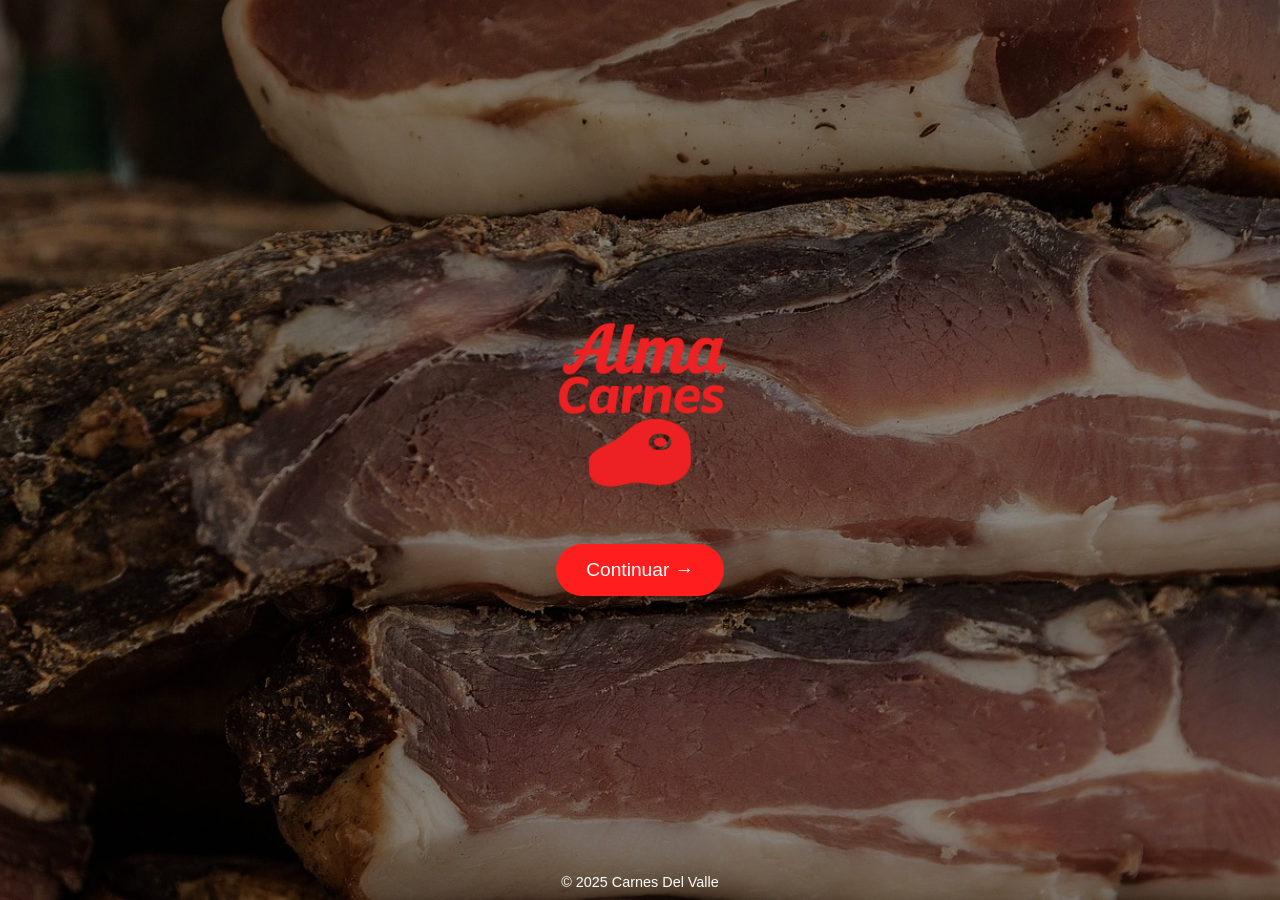
<file: index.html>
<!DOCTYPE html>
<html lang="es">
<head>
  <meta charset="UTF-8" />
  <meta name="viewport" content="width=device-width, initial-scale=1.0"/>
  <title>AlmaCarnes</title>
  <link rel="stylesheet" href="./css/index.css">
</head>
<body>

  <div class="slider">
    <!-- Estas imágenes las puedes reemplazar por URLs reales o locales -->
    <div class="slide active" style="background-image: url('./img/index1.webp');"></div>
    <div class="slide" style="background-image: url('./img/index2.webp');"></div>
    <div class="slide" style="background-image: url('./img/index3.webp');"></div>
  </div>

  <div class="content">
    <img class="logo" src="./img/logo.webp" alt="Logo Carnicería" style="width: 200px;" />

    <a href="./select.html" class="boton">Continuar →</a>
    <footer>&copy; 2025 Carnes Del Valle</footer>
  </div>

  <script src="./js/index.js"></script>
</body>
</html>
</file>
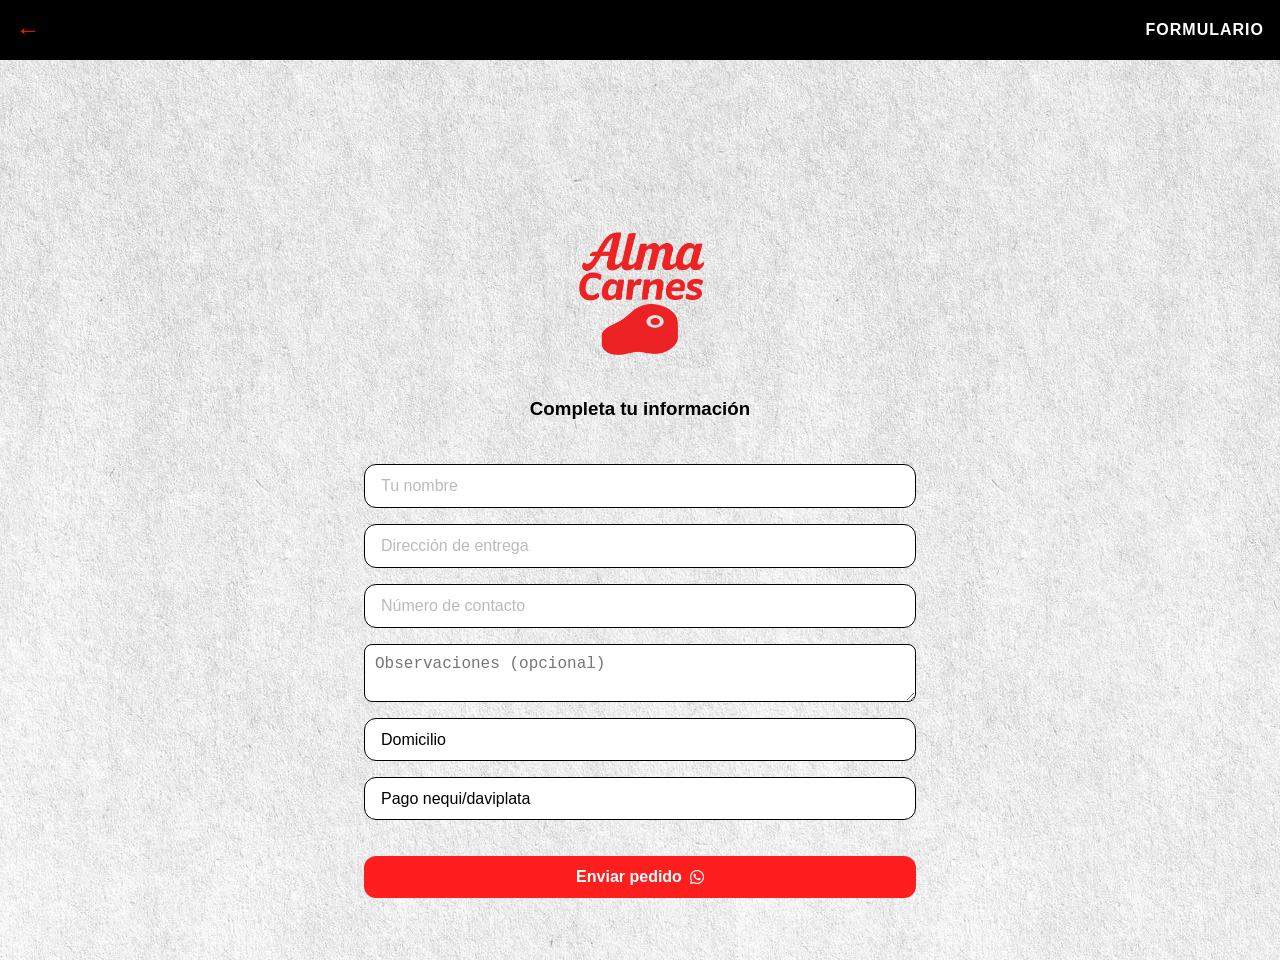
<file: customer.html>
<!DOCTYPE html>
<html lang="es">
<head>
  <meta charset="UTF-8" />
  <meta name="viewport" content="width=device-width, initial-scale=1.0" />
  <title>Datos del Cliente</title>
  <link rel="stylesheet" href="./css/customer.css" />
  <link rel="stylesheet" href="https://cdnjs.cloudflare.com/ajax/libs/font-awesome/6.5.0/css/all.min.css"/>
</head>
<body>

  <!-- HEADER -->
  <div class="cart-header">
    <a href="#" class="back-button" id="btn-back">←</a>
    <h2>FORMULARIO</h2>
  </div>

  <!-- WRAPPER -->
  <main class="form-wrapper">
    
    <!-- LOGO -->
    <div class="logo">
      <img src="./img/logo.webp" alt="RapiBurger">
    </div>

    <!-- TÍTULO -->
    <h3>Completa tu información</h3>

    <!-- FORMULARIO -->
    <!-- FORMULARIO -->
    <div class="formulario">
      <input type="text" id="nombre" placeholder="Tu nombre" required maxlength="60">
      <input type="text" id="direccion" placeholder="Dirección de entrega" required maxlength="30">
      <input type="tel" id="telefono" placeholder="Número de contacto" required>

      <!-- 🔹 Nuevo campo Observaciones -->
      <textarea id="observaciones" placeholder="Observaciones (opcional)" maxlength="200"></textarea>

      <select id="entrega">
        <option>Domicilio</option>
        <option>Recoger</option>
      </select>

      <select id="pago">
        <option>Pago nequi/daviplata</option>
        <option>Contra entrega</option>
      </select>

      <button class="enviar" onclick="finalizarPedido()">
        Enviar pedido <i class="fa-brands fa-whatsapp"></i>
      </button>
    </div>

  </main>

  <!-- Scripts -->
  <script src="./js/customer.js"></script>

  <!-- Validación teléfono (máx. 10 dígitos) -->
  <script>
    const telefonoInput = document.getElementById("telefono");
    telefonoInput.addEventListener("input", function () {
      this.value = this.value.replace(/\D/g, ""); // solo números
      if (this.value.length > 10) {
        this.value = this.value.slice(0, 10);
      }
    });
  </script>

  <!-- Botón volver dinámico -->
  <script>
    document.getElementById("btn-back").addEventListener("click", function (e) {
      e.preventDefault();
      const referrer = document.referrer;
      if (referrer && (referrer.includes("menu.html") || referrer.includes("offers.html"))) {
        window.location.href = referrer;
      } else {
        window.location.href = "menu.html"; // fallback
      }
    });
  </script>

</body>
</html>
</file>
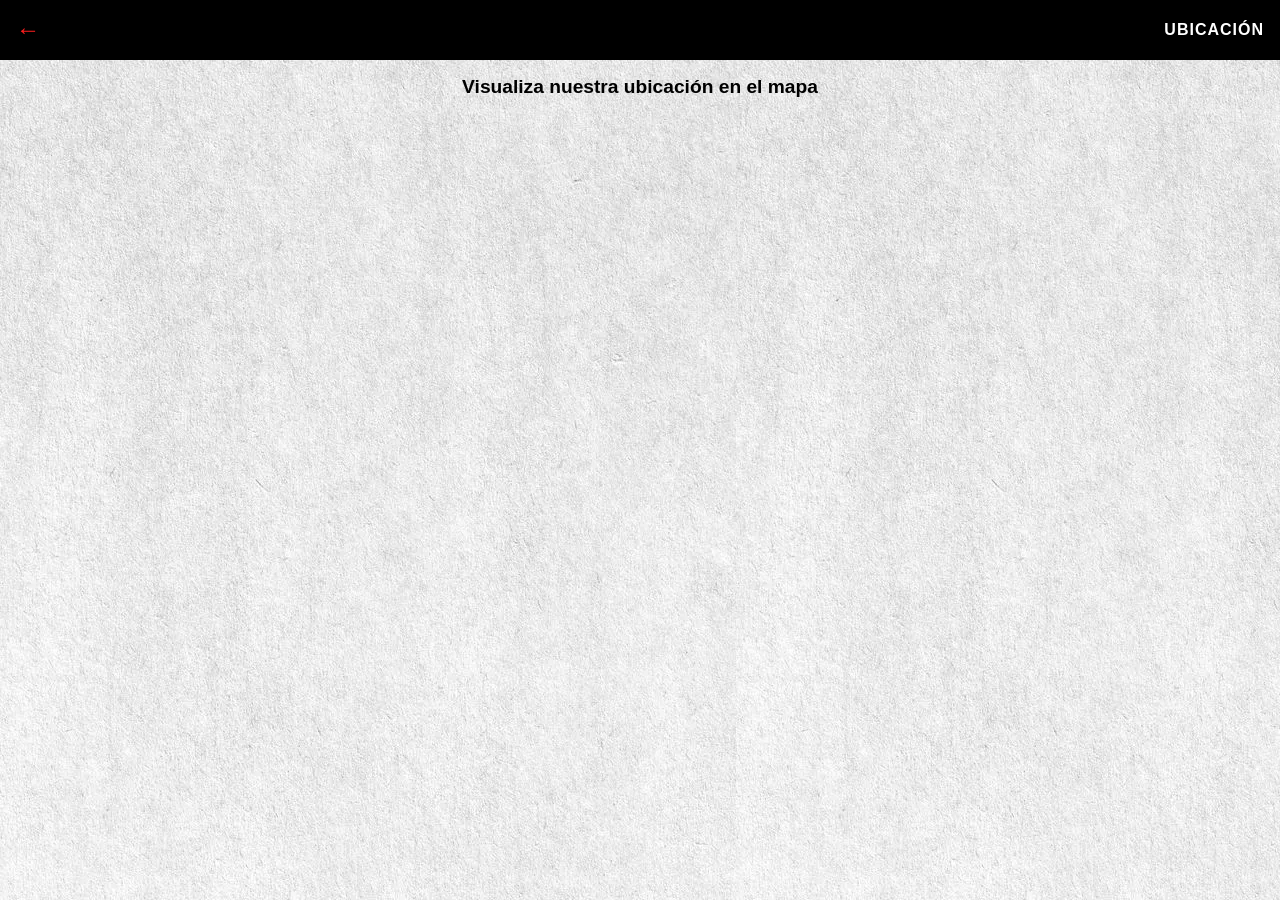
<file: map.html>
<!DOCTYPE html>
<html lang="es">
<head>
  <meta charset="UTF-8" />
  <meta name="viewport" content="width=device-width, initial-scale=1.0"/>
  <title>Ubicación</title>
  <link rel="stylesheet" href="./css/components.css" />
  <link rel="stylesheet" href="./css/map.css" />
</head>
<body>

  <!-- Header -->
  <div class="cart-header">
    <a href="select.html" class="back-button">←</a>
    <h2>UBICACIÓN</h2>
  </div>

  <!-- Contenedor del mapa -->
  <div class="map-container">
    <div class="map-title">Visualiza nuestra ubicación en el mapa</div>
    
    <!-- Aquí va el iframe con Bogotá -->
    <iframe 
      src="https://www.google.com/maps/embed?pb=!1m18!1m12!1m3!1d3976.947086215951!2d-74.08175!3d4.59808!2m3!1f0!2f0!3f0!3m2!1i1024!2i768!4f13.1!3m3!1m2!1s0x8e3f99a3c8b9a1ad%3A0x123456789abcdef!2sPlaza%20de%20Bol%C3%ADvar%2C%20Bogot%C3%A1!5e0!3m2!1ses-419!2sco!4v1704301234567"
      allowfullscreen=""
      loading="lazy"
      referrerpolicy="no-referrer-when-downgrade">
    </iframe>
  </div>

</body>
</html>
</file>
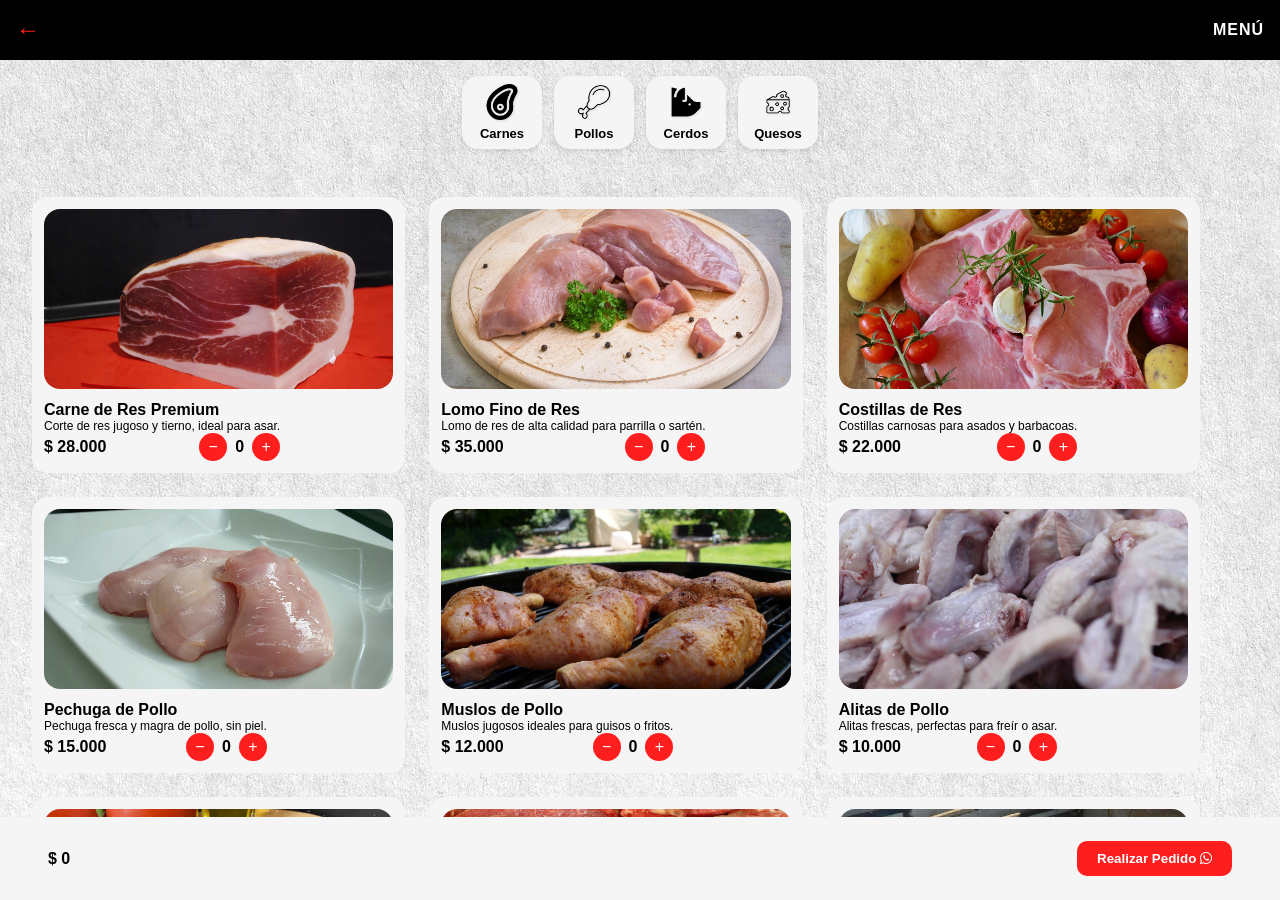
<file: menu.html>
<!DOCTYPE html>
<html lang="es">
<head>
  <meta charset="UTF-8" />
  <meta name="viewport" content="width=device-width, initial-scale=1.0"/>
  <title>Menú</title>
  <link rel="stylesheet" href="./css/components.css" />
  <link rel="stylesheet" href="https://cdnjs.cloudflare.com/ajax/libs/font-awesome/6.5.0/css/all.min.css"/>
</head>
<body>
  <!-- HEADER -->
  <div class="cart-header">
    <a href="./select.html" class="back-button">←</a>
    <h2>MENÚ</h2>
  </div>

  <!-- CATEGORÍAS -->
  <div class="categorias-container">
    <button class="categoria-btn" onclick="filtrarBotonCategoria(this, 'carnes')">
      <img src="./img/meat-button.webp" />
      <span>Carnes</span>
    </button>
    <button class="categoria-btn" onclick="filtrarBotonCategoria(this, 'pollos')">
      <img src="./img/chicken-button.webp"/>
      <span>Pollos</span>
    </button>
    <button class="categoria-btn" onclick="filtrarBotonCategoria(this, 'cerdos')">
      <img src="./img/pig-button.webp"/>
      <span>Cerdos</span>
    </button>
    <button class="categoria-btn" onclick="filtrarBotonCategoria(this, 'quesos')">
      <img src="./img/cheese-button.webp" alt="Chicken" />
      <span>Quesos</span>
    </button>
  </div>

  <!-- Productos dinámicos -->
  <div class="cart-items"></div>

  <!-- FOOTER -->
  <div class="cart-footer">
    <span id="total-price">$0</span>
    <button class="pay">Realizar Pedido <i class="fa-brands fa-whatsapp"></i></button>
  </div>

  <script src="./js/menu.js"></script>
</body>
</html>
</file>
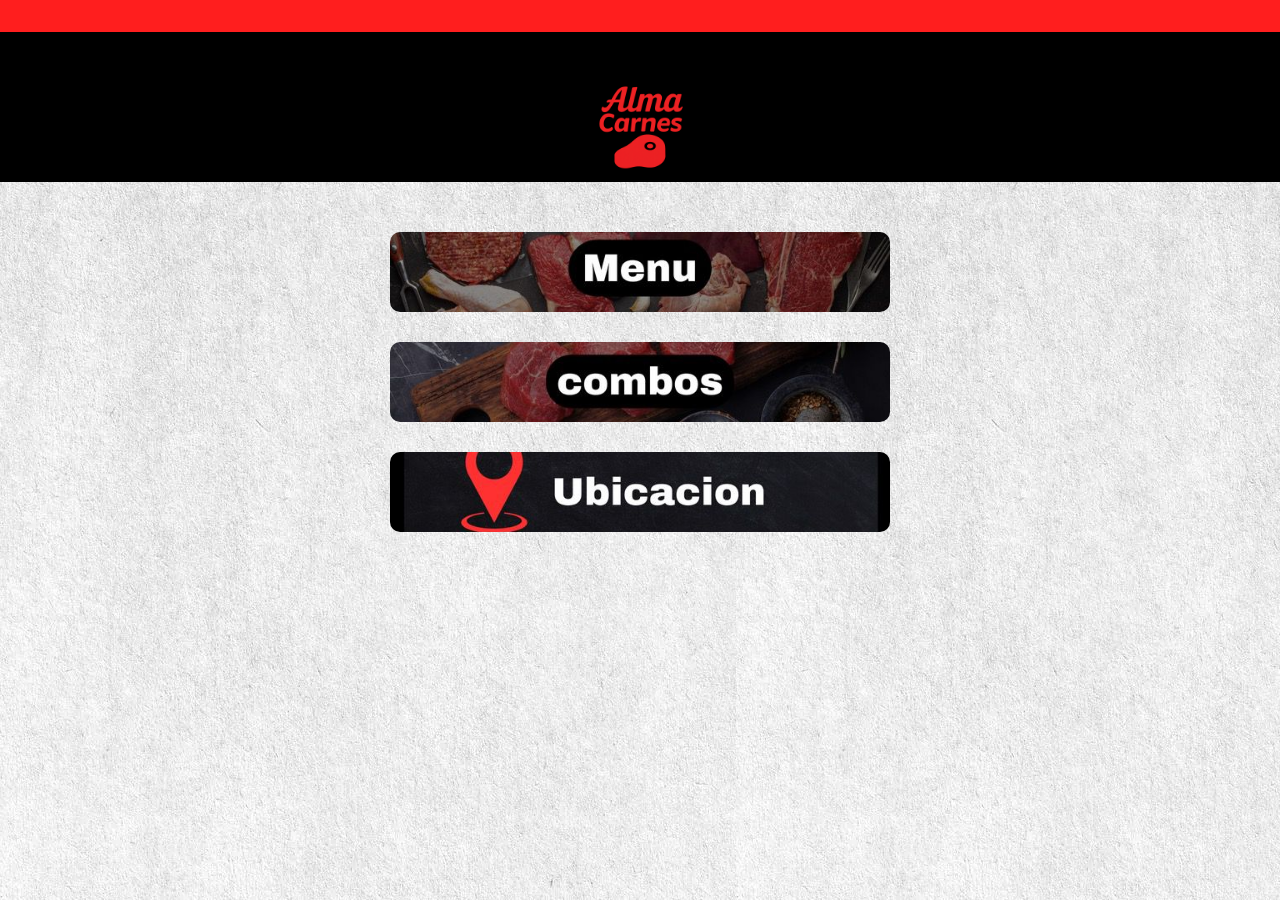
<file: select.html>
<!DOCTYPE html>
<html lang="es">
<head>
  <meta charset="UTF-8">
  <meta name="viewport" content="width=device-width, initial-scale=1.0">
  <title>AlmaCarnes</title>
  <link rel="stylesheet" href="./css/select.css">
</head>
<body>
  <div class="container">

    <div class="cart-header">
      
    </div>
    <div class="content-logo">
      <img class="img-header" src="./img/logo.webp" alt="">
    </div>

    <div class="cards">
      <a href="./menu.html" class="card" style="background-image: url(./img/menu.jpeg);"></a>
      <a href="./offers.html" class="card" style="background-image: url(./img/offer.jpeg);"></a>
      <a href="./map.html" class="card" style="background-image: url(./img/map.jpeg);"></a>
    </div>

  </div>
</body>
</html>
</file>
<file: css/index.css>
* {
    margin: 0;
    padding: 0;
    box-sizing: border-box;
  }

  body, html {
    height: 100%;
    font-family: 'Segoe UI', sans-serif;
  }

  .slider {
    position: fixed;
    top: 0;
    left: 0;
    width: 100%;
    height: 100%;
    z-index: -1;
    overflow: hidden;
  }

  .slide {
    position: absolute;
    width: 100%;
    height: 100%;
    background-size: cover;
    background-position: center;
    opacity: 0;
    transition: opacity 1s ease-in-out;
  }

  .slide.active {
    opacity: 1;
  }

  .content {
    position: relative;
    height: 100vh;
    display: flex;
    flex-direction: column;
    justify-content: center;
    align-items: center;
    color: white;
    text-align: center;
    background-color: rgba(0, 0, 0, 0.4);
    gap: 40px;
  }

  h1 {
    font-size: 35px;
    margin-bottom: 20px;
    max-width: 90%;
    margin-bottom: 60px;
  }

  .boton {
    padding: 15px 30px;
    font-size: 1.2em;
    background-color: #FF1E1E;
    color: white;
    border: none;
    border-radius: 30px;
    cursor: pointer;
    text-decoration: none;
    transition: background 0.3s;
  }

  .boton:hover {
    background-color: #FF1E1E;
  }

  footer {
    position: absolute;
    bottom: 10px;
    width: 100%;
    text-align: center;
    font-size: 0.9em;
    color: #fff;
  }
</file>
<file: css/customer.css>
/* RESET */
* {
  margin: 0;
  padding: 0;
  box-sizing: border-box;
}

body {
  background-image: url(../img/background.webp) ;
  font-family: 'Segoe UI', sans-serif;
  height: 100vh;
  margin: 0;
}

.cart-header {
  background: black;
  color: white;
  display: flex;
  align-items: center;
  padding: 16px;
  justify-content: space-between;
}

.cart-header .back-button {
  background: none;
  border: none;
  color: #FF1E1E;
  font-size: 1.5rem;
  margin-right: 16px;
  cursor: pointer;
  text-decoration: none;
}

.cart-header h2 {
  font-size: 1rem;
  letter-spacing: 1px;
}

.logo{
  background-image: url(../img/background.webp);
  display: flex;
  justify-content: center;
}

.logo img{
  height: 150px;
  margin-top: 20px;
}

h3{
  margin-bottom: 20px;
  margin-top: 30px;
}



/* Modal de pantalla completa */
.form-wrapper {
  top: 0;
  left: 0;
  width: 100vw;
  height: 100vh;
  background-image: url(../img/background.webp);
  display: flex-start;
  flex-direction: column;
  justify-content: center;
  align-items: center;
  text-align: center;
  padding: 24px;
}

.form-wrapper h2 {
  color: black;
  font-size: 2rem;
  margin-bottom: 8px;
  font-weight: bold;
}

.form-wrapper p {
  color: black;
  margin-bottom: 24px;
  font-weight: bold;
}

/* Formulario */
.formulario {
  background: transparent;
  padding: 24px;
  border-radius: 16px;
  display: flex;
  flex-direction: column;
  gap: 16px;
  width: 90vw;
  max-width: 400px;
}

.formulario input,
.formulario select {
  padding: 12px 16px;
  border-radius: 12px;
  border: 1px solid black;
  font-size: 1rem;
  background: white;
  color: black;
}

.formulario input::placeholder {
  color: #bbb;
}

.formulario select {
  appearance: none;
  background-image: url("data:image/svg+xml,%3Csvg fill='white' height='12' viewBox='0 0 24 24' width='12' xmlns='http://www.w3.org/2000/svg'%3E%3Cpath d='M7 10l5 5 5-5z'/%3E%3C/svg%3E");
  background-repeat: no-repeat;
  background-position: right 1rem center;
  background-size: 12px;
}

.formulario button.enviar {
  margin-top: 20px;
  background: #FF1E1E;
  color: white;
  border: none;
  padding: 12px;
  font-weight: bold;
  font-size: 1rem;
  border-radius: 12px;
  cursor: pointer;
  display: flex;
  align-items: center;
  justify-content: center;
  gap: 8px;
}

.formulario textarea {
  width: 100%;
  padding: 10px;
  border: 1px solid black; /* borde negro */
  border-radius: 8px;
  font-size: 16px;
  resize: vertical; /* solo redimensionar vertical */
}


.formulario button.volver {
  background: transparent;
  color: black;
  border: 2px solid black;
  padding: 10px;
  font-weight: bold;
  font-size: 1rem;
  border-radius: 12px;
  cursor: pointer;
}

/* Más ancho en pantallas grandes */
@media screen and (min-width: 768px) {
  .formulario {
    max-width: 600px;
  }

  .form-wrapper {
    top: 0;
    left: 0;
    width: 100vw;
    height: 100vh;
    background-image: url(../img/background.webp);
    display: flex;               /* ✅ corregido */
    flex-direction: column;
    justify-content: center;     /* ✅ centra vertical */
    align-items: center;         /* ✅ centra horizontal */
    text-align: center;
    padding: 24px;
  }

  .logo {
    margin-top: 100px;
  }
}
</file>
<file: css/components.css>
* {
  margin: 0;
  padding: 0;
  box-sizing: border-box;
}

body {
  background-image: url(../img/background.webp);
  font-family: 'Segoe UI', sans-serif;
  height: 100vh;
  display: flex;
  flex-direction: column;
}

/* Header */
.cart-header {
  background: black;
  color: white;
  display: flex;
  align-items: center;
  padding: 16px;
  justify-content: space-between;
}

.cart-header .back-button {
  background: none;
  border: none;
  color: #FF1E1E;
  font-size: 1.5rem;
  margin-right: 16px;
  cursor: pointer;
  text-decoration: none;
}

.cart-header h2 {
  font-size: 1rem;
  letter-spacing: 1px;
}

/* Categorías */
.categorias-container {
  display: flex;
  gap: 12px;
  overflow-x: auto;
  padding: 16px;
  background-image: url(../img/background.webp);
  justify-content: center;
}

.categoria-btn {
  display: flex;
  flex-direction: column;
  align-items: center;
  justify-content: center;
  border: none;
  color: black;
  background-color: #F5f5f5;
  border-radius: 16px;
  padding: 8px 12px;
  min-width: 80px;
  transition: all 0.3s ease;
  cursor: pointer;
  box-shadow: 0 2px 5px rgba(0, 0, 0, 0.1);
}

.categoria-btn img {
  width: 36px;
  height: 36px;
  object-fit: contain;
  margin-bottom: 6px;
  filter: drop-shadow(1px 1px 1px rgba(0, 0, 0, 0.1));
}

.categoria-btn span {
  font-size: 13px;
  font-weight: 600;
  color: black;
  text-align: center;
}

/* Activo */
.categoria-btn.active {
  background-color: #FF1E1E;
  color: #2a2f47;
  box-shadow: 0 0 10px rgba(255, 213, 79, 0.6);
  transform: scale(1.05);
}

.categoria-btn.active span {
  color: #2a2f47;
}

.categoria-btn.active img {
  filter: drop-shadow(0 0 3px rgba(0, 0, 0, 0.3));
}

/* Items */
.cart-items {
  background-image: url(../img/background.webp);
  flex: 1;
  overflow-y: auto;
  padding: 16px;
  display: flex;
  flex-direction: column;
  gap: 16px;
}

.cart-item {
  display: flex;
  background: #F5f5f5;
  padding: 12px;
  border-radius: 16px;
  gap: 12px;
  color: black;
  border: black;
}

.cart-item img {
  width: 150px;
  height: 165px;
  border-radius: 12px;
  object-fit: cover;
}

.info {
  flex: 1;
  display: flex;
  flex-direction: column;
  justify-content: space-between;
  height: 170px;
}


.info h3 {
  font-size: 1rem;
  font-weight: 600;
}

.info p {
  font-size: 0.75rem;
  color: black;
}

.bottom {
  display: flex;
  justify-content: space-between;
  align-items: center;
  margin-top: 8px;
}

.bottom span {
  font-weight: bold;
}

.qty {
  display: flex;
  align-items: center;
  gap: 8px;
}

.qty button {
  width: 28px;
  height: 28px;
  border-radius: 50%;
  font-size: 1rem;
  background: #FF1E1E;
  color: white;
  cursor: pointer;
  border: none;
}

/* Footer */
.cart-footer {
  background: #F5f5f5;
  padding: 10px;
  display: flex;
  justify-content: space-between;
  align-items: center;
  font-weight: bold;
  color: black;
  border-radius: 0;
  position: sticky;
  bottom: 0;
}

.cart-footer .pay {
  background: #FF1E1E ;
  color: white;
  border: none;
  padding: 10px 20px;
  border-radius: 10px;
  font-weight: bold;
  cursor: pointer;
}


/* Responsive */
@media (min-width: 768px) {
  body {
    flex-direction: column;
    align-items: stretch;
  }

  .cart-header,
  .cart-items,
  .cart-footer {
    width: 100%;
    max-width: 100%;
  }

  .cart-items {
    flex-direction: row;
    flex-wrap: wrap;
    gap: 24px;
    justify-content: flex-start;
    padding: 32px;
  }

  .cart-item {
    flex: 0 0 calc(33.333% - 32px);
    display: flex;
    flex-direction: column;
    align-items: flex-start;
    text-align: left;
    height: auto;
  }

  .cart-item img {
    width: 100%;
    height: 180px;
    border-radius: 16px;
    object-fit: cover;
  }

  .bottom {
    flex-direction: row;
    justify-content: space-between;
    width: 100%;
    margin-top: 10px;
  }

  .qty {
    justify-content: flex-end;
  }

  .cart-footer {
    position: fixed;
    bottom: 0;
    left: 0;
    right: 0;
    border-radius: 0;
    padding: 24px 48px;
    justify-content: space-between;
  }

  .info {
    height: auto;     /* 👈 quitar altura fija en PC */
    /* 👈 opcional: asegura equilibrio visual */
  }

  .bottom {
    margin-top: auto;     /* 👈 empuja precio+botones hacia abajo */
  }
}
</file>
<file: css/map.css>
.map-container {
  flex: 1;
  height: 100%;
  background-image: url(../img/background.webp);
  display: flex;
  flex-direction: column;
  padding: 16px;
}

.map-container {
    width: 100%;
    min-height: 750px; /* asegura altura suficiente */
  }

  .map-container iframe {
    width: 100%;
    height: 750px; /* cambia este valor según lo necesites */
    border: 0;
    border-radius: 12px;
    display: block;
  }

#map {
  flex: 1;
  width: 100%;
  border-radius: 12px;
  border: 2px solid #2e3350;
  min-height: 300px;
}

.map-title {
  color: black;
  margin-bottom: 16px;
  text-align: center;
  font-size: 1.2rem;
  font-weight: bold;
}

@media (min-width: 768px) {
  #map {
    min-height: 500px;
  }
}
</file>
<file: css/select.css>
/* ======================
   ESTILOS BASE (MOBILE FIRST)
   ====================== */
body {
  margin: 0;
  padding: 0;
  font-family: Arial, sans-serif;
  background-image: url(../img/background.webp);
  height: 100vh;
  width: 100vw;
  display: flex;
  justify-content: center;
  align-items: center;
}

.container {
  height: 100%;
  width: 100%;
  display: flex;
  flex-direction: column;
}
.cart-header {
  background: #FF1E1E;
  display: flex;
  align-items: center;
  padding: 16px;
  justify-content: space-between;
}



.cart-header h2 {
  font-size: 1rem;
  letter-spacing: 1px;
}

.content-logo {
  display: flex;
  justify-content: center; /* centra horizontal */
  align-items: center;     /* centra vertical */
  background-color: black;
  width: 100%;
  height: 150px; /* ajusta el alto a lo que necesites */
}

.content-logo img {
  max-height: 100px; /* así no rebasa el bloque */
  width: auto;
}

.img-header {
  height: 150px;
  margin-top: 40px;
}

/* Tarjetas como botones */
.card {
  background: black;
  width: 70%;               /* menos largo que antes */
  max-width: 300px;         /* límite más pequeño */
  height: 100px;             /* un poco más compacto */
  border-radius: 10px;
  cursor: pointer;          /* se siente clickeable */
  display: flex;
  justify-content: center;
  align-items: center;
  font-weight: bold;
  font-size: 16px;
    /* 🔑 Ajuste de la imagen de fondo */
  background-size: cover;       /* que se adapte sin deformar */
  background-position: center;  /* centrada */
  background-repeat: no-repeat;
}

.card .menu {
  background-image: url(../img/menu.jpeg);
}

/* efecto hover */
.card:hover {
  background: #FF1E1E;
  color: #fff;
}

/* más separación entre botones */
.cards {
  margin-top: 50px;
  display: flex;
  flex-direction: column;
  justify-content: center;
  align-items: center;
  gap: 30px;   /* separación aumentada */
}


/* ======================
   ESTILOS PC
   ====================== */
@media (min-width: 768px) {
  .header {
    padding: 60px 20px 100px;      /* más grande en PC */
    border-bottom-left-radius: 50% 50%;
    border-bottom-right-radius: 50% 50%;
    margin-bottom: 40px;           /* lo baja más */
  }

  .header h1 {
    font-size: 28px;
  }

  .header span {
    font-size: 22px;
  }

  .icon {
    font-size: 36px;
  }

  .card {
    height: 80px;
    width: 50%;
    max-width: 500px;
  }
}
</file>
